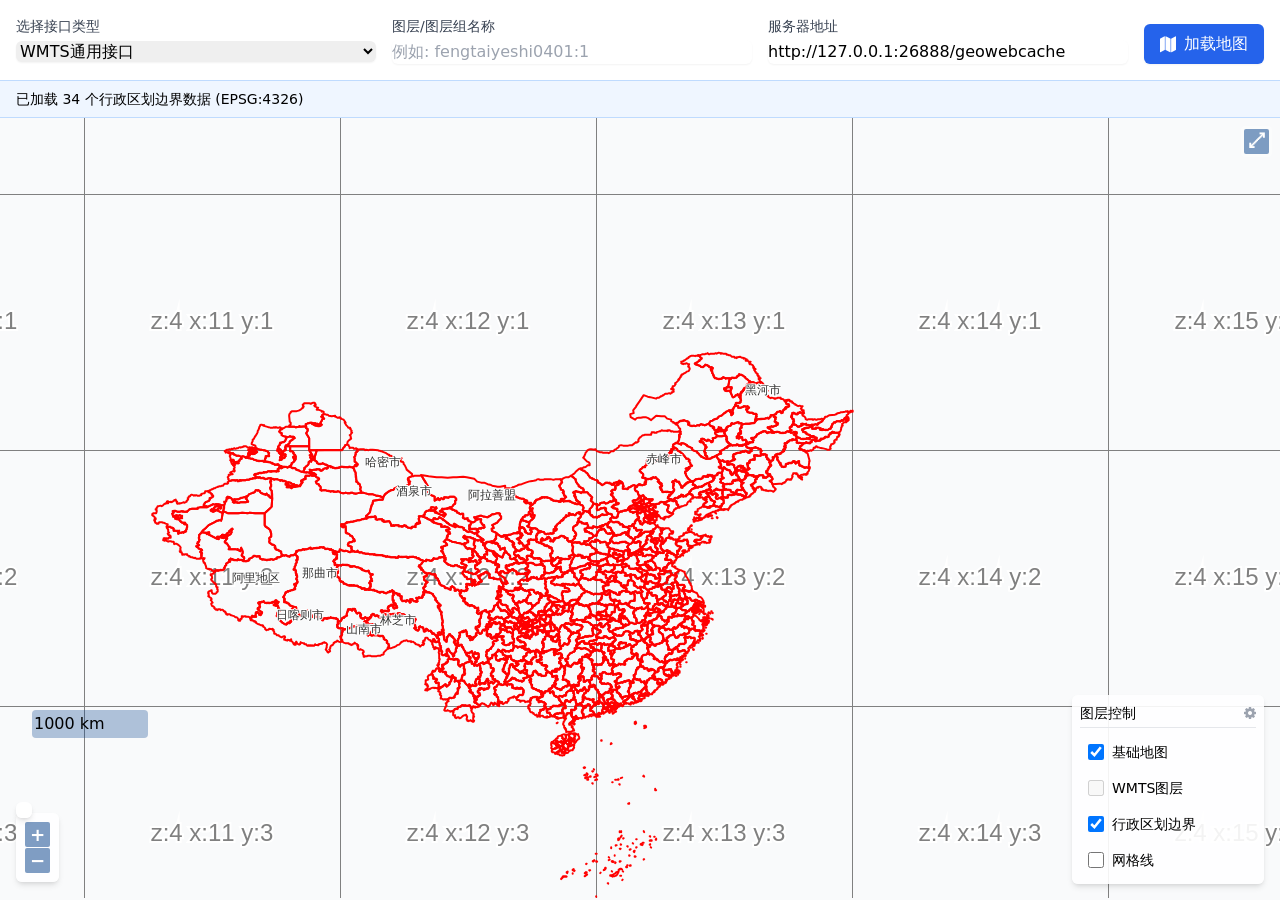
<file: gwc-geowebcache/gtc-tdt-support/src/main/resources/static/doc/index.html>
<!DOCTYPE html>
<html lang="zh-CN">
<head>
    <meta charset="UTF-8">
    <meta name="viewport" content="width=device-width, initial-scale=1.0">
    <title>天地图WMTS测试 (EPSG:4326)</title>
    <!--    <script src="https://cdn.tailwindcss.com/3.4.16"></script>-->
    <!--    <link href="https://cdn.jsdelivr.net/npm/font-awesome@4.7.0/css/font-awesome.min.css" rel="stylesheet">-->
    <!--    <link rel="stylesheet" href="https://cdn.jsdelivr.net/npm/ol@7.3.0/ol.css">-->
    <!--    <script src="https://cdn.jsdelivr.net/npm/ol@7.3.0/dist/ol.js"></script>-->
    <!--    <script src="https://cdnjs.cloudflare.com/ajax/libs/proj4js/2.8.0/proj4.js"></script>-->

    <link href="js/font-awesome.min.css" rel="stylesheet">
    <link rel="stylesheet" href="js/ol.css">
    <script src="js/ol.js"></script>
    <script src="js/proj4.js"></script>
    <script src="js/3.4.16.js"></script>
    <style type="text/tailwindcss">
        @layer utilities {
            .content-auto {
                content-visibility: auto;
            }

            .map-control {
                @apply bg-white/90 rounded-md p-2 shadow-md z-10 transition-all duration-200 hover:shadow-lg;
            }

            .layer-item {
                @apply flex items-center space-x-2 py-1.5 cursor-pointer hover:bg-gray-100 px-2 rounded transition-colors duration-150;
            }

            .control-btn {
                @apply p-2 rounded hover:bg-gray-200 transition-colors duration-150;
            }

            .ol-zoom {
                @apply left-4 bottom-4 top-auto !important;
            }

            .ol-scale-line {
                @apply left-4 bottom-[80px] !important;
            }
        }
    </style>
</head>
<body class="bg-gray-50 font-sans">
<!-- 顶部表单区域 -->
<div class="bg-white shadow-sm p-4">
    <div class="container mx-auto flex flex-wrap gap-4">
        <div class="container mx-auto flex flex-wrap gap-4">
            <div class="flex-1 min-w-[200px]">
                <label class="block text-sm font-medium text-gray-700 mb-1">选择接口类型</label>
                <select id="interfaceType"
                        class="w-full rounded-md border-gray-300 shadow-sm focus:border-indigo-300 focus:ring focus:ring-indigo-200 focus:ring-opacity-50">
                    <option value="mix">WMTS通用接口</option>
                    <option value="xyz">xyz请求方式</option>
                    <option value="tms">tms请求方式</option>
                    <option value="debug">调试网格WMTS</option>
                    <option value="debugXYZ">调试网格XYZ</option>
                    <option value="debugTMS">调试网格TMS</option>
                    <option value="group">组图层请求接口{过时}</option>
                    <option value="layer">单图层请求接口{过时}</option>
                    <option value="layer_group">图层图层组叠加接口{过时}</option>

                </select>
            </div>

            <div class="flex-1 min-w-[200px]">
                <label class="block text-sm font-medium text-gray-700 mb-1">图层/图层组名称</label>
                <input type="text" id="layerName" required placeholder="例如: fengtaiyeshi0401:1"
                       class="w-full rounded-md border-gray-300 shadow-sm focus:border-indigo-300 focus:ring focus:ring-indigo-200 focus:ring-opacity-50">
            </div>

            <div class="flex-1 min-w-[200px]">
                <label class="block text-sm font-medium text-gray-700 mb-1">服务器地址</label>
                <input type="text" id="serverUrl" value="http://127.0.0.1:26888/geowebcache" required
                       class="w-full rounded-md border-gray-300 shadow-sm focus:border-indigo-300 focus:ring focus:ring-indigo-200 focus:ring-opacity-50">
            </div>

            <div class="flex items-end">
                <button type="button" id="loadMapBtn"
                        class="bg-blue-600 hover:bg-blue-700 text-white font-medium py-2 px-4 rounded-md transition duration-200 shadow-sm flex items-center gap-2">
                    <i class="fa fa-map"></i>
                    <span>加载地图</span>
                </button>
            </div>
        </div>
    </div>
</div>

<!-- 状态提示 -->
<div id="response" class="bg-blue-50 border-t border-b border-blue-200 px-4 py-2 text-sm"></div>

<!-- 地图容器 -->
<div id="map" class="w-full h-[calc(100vh-120px)]"></div>

<script>
    // 注册EPSG:4326投影
    proj4.defs("EPSG:4326", "+proj=longlat +ellps=CGCS2000 +no_defs");
    ol.proj.proj4.register(proj4);

    // 全局变量
    let map;


    let customizeLayer;

    let adminLayer;
    let baseLayer;
    let gridLayer;

    // 行政区划代码与名称映射
    const adminMap = {
        "110000": "北京市",
        "120000": "天津市",
        "130000": "河北省",
        "140000": "山西省",
        "150000": "内蒙古自治区",
        "210000": "辽宁省",
        "220000": "吉林省",
        "230000": "黑龙江省",
        "310000": "上海市",
        "320000": "江苏省",
        "330000": "浙江省",
        "340000": "安徽省",
        "350000": "福建省",
        "360000": "江西省",
        "370000": "山东省",
        "410000": "河南省",
        "420000": "湖北省",
        "430000": "湖南省",
        "440000": "广东省",
        "450000": "广西壮族自治区",
        "460000": "海南省",
        "500000": "重庆市",
        "510000": "四川省",
        "520000": "贵州省",
        "530000": "云南省",
        "540000": "西藏自治区",
        "610000": "陕西省",
        "620000": "甘肃省",
        "630000": "青海省",
        "640000": "宁夏回族自治区",
        "650000": "新疆维吾尔自治区",
        "710000": "台湾省",
        "810000": "香港特别行政区",
        "820000": "澳门特别行政区"
    };
    var resolutions = [1.4062500000059488, 0.7031250000029744, 0.3515625000014872, 0.1757812500007436, 0.0878906250003718, 0.0439453125001859, 0.02197265625009295, 0.010986328125046475, 0.0054931640625232375, 0.0027465820312616187, 0.0013732910156308094, 6.866455078154049E-4, 3.433227539077023E-4, 1.7166137695385117E-4, 8.583068847692559E-5, 4.2915344238462806E-5, 2.1457672119231403E-5, 1.0728836059615698E-5, 5.364418029807849E-6, 2.6822090149039246E-6, 1.3411045074519623E-6];

    // 根据天地图WMTS元数据创建瓦片矩阵集
    function createWMTSMatrixSet() {
        const matrixIds = [];
        for (let i = 0; i < 18; i++) {
            matrixIds[i] = String(i); // 矩阵ID为 '1' 到 '18'

        }

        return new ol.tilegrid.WMTS({
            tileSize: [256, 256],
            extent: [-180.0, -270.0000000015229, 180.0000000015229, 90.0],
            origin: [-180.0, 90.0],
            resolutions: resolutions,
            matrixIds: matrixIds
        })
    }

    // 初始化地图
    function initMap() {
        // 创建EPSG:4326底图（使用OpenStreetMap作为示例）
        createBaseLayer();

        // 创建网格图层
        createGridLayer();

        // 初始化地图，使用EPSG:4326投影，中心点设为北京
        map = new ol.Map({
            target: 'map',
            layers: [gridLayer], // 确保网格图层被添加到地图中
            view: new ol.View({
                projection: 'EPSG:4326',
                center: [116.3956, 39.9152], // 北京坐标 (EPSG:4326)
                zoom: 4
            }),
            controls: [] // 自定义控件
        });

        // 添加自定义图层控制（右下角）
        addLayerControl();

        // 添加缩放控件（左下角）
        map.addControl(new ol.control.Zoom({
            className: 'ol-zoom map-control'
        }));

        // 添加比例尺（左下角，缩放控件上方）
        map.addControl(new ol.control.ScaleLine({
            projection: 'EPSG:4326',
            className: 'ol-scale-line map-control'
        }));

        // 添加全屏控制
        map.addControl(new ol.control.FullScreen());

        // 添加鼠标位置显示，使用EPSG:4326
        map.addControl(new ol.control.MousePosition({
            coordinateFormat: ol.coordinate.createStringXY(6),
            projection: 'EPSG:4326',
            className: 'custom-mouse-position',
            undefinedHTML: '&nbsp;'
        }));

        // 添加点击事件显示坐标
        map.on('click', function (e) {
            const coordinate = e.coordinate;
            showPopup(coordinate, `点击坐标: ${coordinate[1].toFixed(6)}, ${coordinate[0].toFixed(6)} (EPSG:4326)`);
        });

        // 显示初始化状态
        document.getElementById('response').innerHTML = '地图已初始化，点击"加载天地图"按钮开始';

        // 加载所有行政区划边界
        loadAllAdminBoundaries();
    }

    // 创建EPSG:4326底图
    function createBaseLayer() {
        // 使用天地图的WMTS服务作为底图
        baseLayer = new ol.layer.Tile({
            source: new ol.source.WMTS({
                url: 'http://t0.tianditu.gov.cn/vec_c/wmts?tk=8f371085dc57b532219960dc4fb0d5c0',
                layer: 'vec_c',
                matrixSet: 'c',
                format: 'image/png',
                projection: 'EPSG:4326',
                tileGrid: createWMTSMatrixSet(),
                style: '',
                crossOrigin: 'anonymous',
                attributions: '© 天地图'
            })

        })
    }

    // 创建网格图层
    function createGridLayer() {
        // 创建网格图层，使用EPSG:4326投影
        gridLayer = new ol.layer.Tile({
            source: new ol.source.TileDebug({
                tileGrid: new ol.tilegrid.TileGrid({
                    extent: [-180, -90, 180, 90],
                    resolutions: createWMTSMatrixSet().getResolutions(),
                    tileSize: 256
                }),
                projection: 'EPSG:4326'
            }),
            visible: true, // 默认可见
            title: '网格线',
            style: function (feature, resolution) {
                // 获取瓦片的 z, x, y 坐标
                const tileCoord = feature.get('tileCoord');
                if (tileCoord) {
                    const z = tileCoord[0];
                    const x = tileCoord[1];
                    const y = -tileCoord[2] - 1; // 调整 y 坐标以匹配 OpenLayers 的坐标系

                    // 返回自定义样式，显示 zxy 坐标
                    return new ol.style.Style({
                        text: new ol.style.Text({
                            text: `z:${z}, x:${x}, y:${y}`,
                            font: '8px sans-serif',
                            fill: new ol.style.Fill({color: '#ffffff'}),
                            stroke: new ol.style.Stroke({color: '#978484', width: 1}),
                            offsetX: 0,
                            offsetY: 0,
                            textAlign: 'start',
                            textBaseline: 'top'
                        })
                    });
                }
            }
        });
    }

    // function createGridLayer() {
    //     gridLayer = new ol.layer.Tile({
    //         source: new ol.source.WMTS({
    //             url: 'grid/wmts',
    //             layer: 'grid',
    //             matrixSet: 'c',
    //             format: 'image/png',
    //             projection: 'EPSG:4326',
    //             tileGrid: createWMTSMatrixSet(),
    //             style: '',
    //             crossOrigin: 'anonymous'
    //         })
    //
    //     })
    // }

    // 添加自定义图层控制（右下角）
    function addLayerControl() {
        const layerControl = document.createElement('div');
        layerControl.className = 'map-control absolute bottom-4 right-4 w-48';
        layerControl.innerHTML = `
            <div class="font-medium text-sm mb-2 border-b border-gray-200 pb-1 flex justify-between items-center">
                <span>图层控制</span>
                <i class="fa fa-cog text-gray-400 hover:text-gray-600 cursor-pointer transition-colors duration-150" id="layer-settings"></i>
            </div>
            <div class="space-y-1" id="layer-list">
                <div class="layer-item" data-layer="baseLayer">
                    <input type="checkbox" id="baseCheckbox" checked class="form-checkbox h-4 w-4 text-indigo-600 rounded border-gray-300 focus:ring-indigo-500">
                    <label for="baseCheckbox" class="text-sm">基础地图</label>
                </div>
                <div class="layer-item" data-layer="customizeLayer">
                    <input type="checkbox" id="wmtsCheckbox" class="form-checkbox h-4 w-4 text-indigo-600 rounded border-gray-300 focus:ring-indigo-500" disabled>
                    <label for="wmtsCheckbox" class="text-sm">WMTS图层</label>
                </div>
                <div class="layer-item" data-layer="adminLayer">
                    <input type="checkbox" id="adminCheckbox" checked class="form-checkbox h-4 w-4 text-indigo-600 rounded border-gray-300 focus:ring-indigo-500">
                    <label for="adminCheckbox" class="text-sm">行政区划边界</label>
                </div>
                <div class="layer-item" data-layer="gridLayer">
                    <input type="checkbox" id="gridCheckbox" class="form-checkbox h-4 w-4 text-indigo-600 rounded border-gray-300 focus:ring-indigo-500">
                    <label for="gridCheckbox" class="text-sm">网格线</label>
                </div>
            </div>
        `;

        // 添加到地图
        map.getTargetElement().appendChild(layerControl);

        // 添加事件监听
        document.querySelectorAll('.layer-item').forEach(item => {
            const checkbox = item.querySelector('input[type="checkbox"]');
            const layerName = item.dataset.layer;

            checkbox.addEventListener('change', function () {
                if (window[layerName]) {
                    window[layerName].setVisible(this.checked);

                    // 确保图层顺序正确
                    if (layerName === 'gridLayer' && this.checked) {
                        map.getLayers().remove(gridLayer);
                        map.getLayers().push(gridLayer);
                    } else if (layerName === 'adminLayer' && this.checked) {
                        map.getLayers().remove(adminLayer);
                        map.getLayers().insertAt(1, adminLayer); // 行政区划边界在网格层之下
                    } else if (layerName === 'customizeLayer' && this.checked) {
                        map.getLayers().remove(customizeLayer);
                        map.getLayers().insertAt(2, customizeLayer); // WMTS图层在行政区划边界之下
                    } else if (layerName === 'baseLayer' && this.checked) {
                        map.getLayers().remove(baseLayer);
                        map.getLayers().insertAt(3, baseLayer); // 基础图层在最下层
                    }
                }
            });
        });

        // 图层设置按钮事件
        document.getElementById('layer-settings').addEventListener('click', function () {
            alert('图层设置功能将在未来版本中添加');
        });
    }

    // 显示弹出窗口
    function showPopup(coordinate, content) {
        // 移除现有弹出窗口
        const existingPopup = document.getElementById('map-popup');
        if (existingPopup) {
            existingPopup.remove();
        }

        // 创建新的弹出窗口
        const popup = document.createElement('div');
        popup.id = 'map-popup';
        popup.className = 'absolute bg-white p-2 rounded shadow-md z-20 max-w-xs transform transition-all duration-200 opacity-0';
        popup.style.left = '50%';
        popup.style.top = '50%';
        popup.style.transform = 'translate(-50%, -100%)';
        popup.innerHTML = `
                <div class="text-sm">${content}</div>
                <div class="absolute bottom-0 left-1/2 transform -translate-x-1/2 translate-y-1/2 w-3 h-3 rotate-45 bg-white"></div>
            `;

        // 添加到地图
        map.getTargetElement().appendChild(popup);

        // 淡入效果
        setTimeout(() => {
            popup.style.opacity = '1';
        }, 10);

        // 点击其他地方关闭弹出窗口
        setTimeout(() => {
            const mapElement = map.getTargetElement();
            const clickHandler = function (e) {
                if (!popup.contains(e.target)) {
                    popup.style.opacity = '0';
                    setTimeout(() => {
                        popup.remove();
                        mapElement.removeEventListener('click', clickHandler);
                    }, 200);
                }
            };
            mapElement.addEventListener('click', clickHandler);
        }, 0);
    }

    // 加载天地图WMTS图层
    function loadMap() {
        try {
            document.getElementById('response').innerHTML = '正在加载天地图WMTS图层...';

            const interfaceType = document.getElementById('interfaceType').value;
            let layerName = document.getElementById('layerName').value;
            const serverUrl = document.getElementById('serverUrl').value;
            const matrixSet = createWMTSMatrixSet();
            var projection = ol.proj.get("EPSG:4326");
            var projectionExtent = projection.getExtent();
            let tileUrl = `${serverUrl}/geoair/xyz/${layerName}/4490/`;
            if (interfaceType === 'xyz' || interfaceType === 'tms') {
                if (customizeLayer) {
                    map.removeLayer(customizeLayer);
                }
                if (interfaceType === 'xyz') {
                    customizeLayer = new ol.layer.Tile({
                        source: new ol.source.XYZ({
                            projection: projection,
                            tileGrid: new ol.tilegrid.TileGrid({
                                origin: [-180, 90],
                                resolutions: resolutions,
                                extent: projectionExtent,
                                tileSize: [256, 256],
                            }),
                            url: tileUrl + "{z}/{x}/{y}?zxyType=zxy&orginType=wmts"
                        })
                    })
                } else {
                    customizeLayer = new ol.layer.Tile({
                        source: new ol.source.XYZ({
                            projection: projection,
                            tileGrid: new ol.tilegrid.TileGrid({
                                origin: [-180, 90],
                                resolutions: resolutions,
                                extent: projectionExtent,
                                tileSize: [256, 256],
                            }),
                            url: tileUrl + "{z}/{x}/{-y}?zxyType=zxy&orginType=tms"
                        })
                    })
                }

                map.addLayer(customizeLayer);
            } else if (interfaceType === 'debugXYZ') {
                let tileUrl = `${serverUrl}/geoair/debug/grid/xyz/${layerName}/4490/`;
                if (customizeLayer) {
                    map.removeLayer(customizeLayer);
                }
                customizeLayer = new ol.layer.Tile({
                    source: new ol.source.XYZ({
                        projection: projection,
                        tileGrid: new ol.tilegrid.TileGrid({
                            origin: [-180, 90],
                            resolutions: resolutions,
                            extent: projectionExtent,
                            tileSize: [256, 256],
                        }),
                        url: tileUrl + "{z}/{x}/{y}?zxyType=zxy&orginType=xyz"
                    })
                })
                map.addLayer(customizeLayer);
            } else if (interfaceType === 'debugTMS') {
                let tileUrl = `${serverUrl}/geoair/debug/grid/xyz/${layerName}/4490/`;
                if (customizeLayer) {
                    map.removeLayer(customizeLayer);
                }
                customizeLayer = new ol.layer.Tile({
                    source: new ol.source.XYZ({
                        projection: projection,
                        tileGrid: new ol.tilegrid.TileGrid({
                            origin: [-180, 90],
                            resolutions: resolutions,
                            extent: projectionExtent,
                            tileSize: [256, 256],
                        }),
                        url: tileUrl + "{z}/{x}/{-y}?zxyType=zxy&orginType=tms"
                    })
                })
                map.addLayer(customizeLayer);
            } else {
                // 天地图服务器子域名列表，用于负载均衡
                if (interfaceType === 'debug') {
                    layerName = 'grid';
                }

                // 构建WMTS瓦片请求URL (使用EPSG:4326)
                let tileUrl = `${serverUrl}/geoair/${interfaceType}/${layerName}/wmts`;

                console.log("WMTS请求URL:", tileUrl);

                // 创建WMTS图层，使用EPSG:4326投影
                if (customizeLayer) {
                    map.removeLayer(customizeLayer);
                }


                customizeLayer = new ol.layer.Tile({
                    source: new ol.source.WMTS({
                        url: tileUrl,
                        layer: layerName,
                        matrixSet: 'c',
                        format: 'image/png',
                        projection: 'EPSG:4326',
                        tileGrid: matrixSet,
                        style: 'c',
                        crossOrigin: 'anonymous',
                    }),
                    visible: true,
                    title: '天地图图层'
                });
                map.addLayer(customizeLayer);
            }


            // 添加到地图
            map.removeLayer(gridLayer);
            map.removeLayer(adminLayer);

            map.addLayer(gridLayer);
            map.addLayer(adminLayer);
            // 启用WMTS图层复选框
            document.getElementById('wmtsCheckbox').disabled = false;
            document.getElementById('wmtsCheckbox').checked = true;

            // 设置视图中心为中国
            map.getView().setCenter([105, 35]); // 中国中心坐标
            map.getView().setZoom(4);

            document.getElementById('response').innerHTML = `天地图WMTS图层 (${layerName}) 已加载 (EPSG:4326)`;

            // 强制地图重新渲染
            setTimeout(() => {
                map.updateSize();
                map.render();
            }, 500);

        } catch (error) {
            document.getElementById('response').innerHTML = `错误: ${error.message}`;
            console.error(error);
        }
    }

    // 加载所有行政区划边界
    async function loadAllAdminBoundaries() {
        try {
            document.getElementById('response').innerHTML = '正在加载行政区划边界数据...';

            // 创建矢量数据源
            const source = new ol.source.Vector({});

            // 并行加载所有省级行政区划
            const loadPromises = Object.keys(adminMap).map(code => {
                return fetch(`./geojson/${code}.geoJson`)
                    .then(response => {
                        if (!response.ok) {
                            throw new Error(`加载失败: ${response.status} - ${response.statusText}`);
                        }
                        return response.json();
                    })
                    .then(geojson => {
                        // 将GeoJSON特性添加到数据源，指定EPSG:4326投影
                        const features = new ol.format.GeoJSON().readFeatures(geojson, {
                            dataProjection: 'EPSG:4326', // 假设GeoJSON是EPSG:4326格式
                            featureProjection: 'EPSG:4326'
                        });

                        // 为每个特性添加行政区划代码和名称属性
                        features.forEach(feature => {
                            // 确保名称属性存在且为字符串类型
                            const name = String(feature.get('name') || adminMap[code] || '');
                            feature.set('code', code);
                            feature.set('name', name);
                        });

                        source.addFeatures(features);
                    })
                    .catch(error => {
                        console.warn(`加载 ${adminMap[code]} (${code}) 失败: ${error.message}`);
                        return null;
                    });
            });

            // 等待所有加载完成
            const results = await Promise.allSettled(loadPromises);

            // 检查是否有成功加载的图层
            const successfulLoads = results.filter(r => r.status === 'fulfilled' && r.value !== null).length;

            if (successfulLoads === 0) {
                throw new Error('未能加载任何行政区划数据');
            }

            // 创建行政区划图层
            adminLayer = new ol.layer.Vector({
                source: source,
                style: function (feature) {
                    // 获取名称属性并确保它是字符串类型
                    const name = String(feature.get('name') || '');

                    // 如果名称为空或无效，不显示标签
                    if (!name.trim()) {
                        return new ol.style.Style({
                            stroke: new ol.style.Stroke({
                                color: '#ff0000', // 边界线为红色
                                width: 2
                            }),
                            fill: new ol.style.Fill({
                                color: 'rgb(227,227,223)' // 中间半透明
                            })
                        });
                    }

                    // 否则返回完整样式，包括标签
                    return new ol.style.Style({
                        stroke: new ol.style.Stroke({
                            color: '#ff0000', // 边界线为红色
                            width: 2
                        }),
                        fill: new ol.style.Fill({
                            color: 'rgba(236,232,228,0)' // 中间半透明
                        }),
                        text: new ol.style.Text({
                            font: '12px sans-serif',
                            fill: new ol.style.Fill({color: '#333'}),
                            stroke: new ol.style.Stroke({color: '#fff', width: 2}),
                            offsetY: -10,
                            text: name,
                            placement: 'point',
                            maxVisibleZoom: 6
                        })
                    });
                },
                visible: true,
                title: '行政区划边界'
            });

            // 添加到地图
            map.addLayer(adminLayer);

            document.getElementById('response').innerHTML = `已加载 ${successfulLoads} 个行政区划边界数据 (EPSG:4326)`;

            // 添加行政区划点击事件
            map.on('click', function (e) {
                map.forEachFeatureAtPixel(e.pixel, function (feature) {
                    const code = feature.get('code');
                    const name = feature.get('name');
                    if (code && name) {
                        showPopup(e.coordinate, `行政区划: ${name} (${code})`);
                    }
                });
            });

            // 添加悬停高亮效果
            map.on('pointermove', function (e) {
                if (e.dragging) return;

                const pixel = map.getEventPixel(e.originalEvent);
                const hit = map.hasFeatureAtPixel(pixel);

                map.getTargetElement().style.cursor = hit ? 'pointer' : '';
            });

        } catch (error) {
            document.getElementById('response').innerHTML = `加载行政区划边界失败: ${error.message}`;
            console.error(error);
        }
    }

    // 初始化
    document.addEventListener('DOMContentLoaded', function () {
        initMap();

        // 绑定加载地图按钮事件
        document.getElementById('loadMapBtn').addEventListener('click', loadMap);
    });
</script>
</body>
</html>
</file>
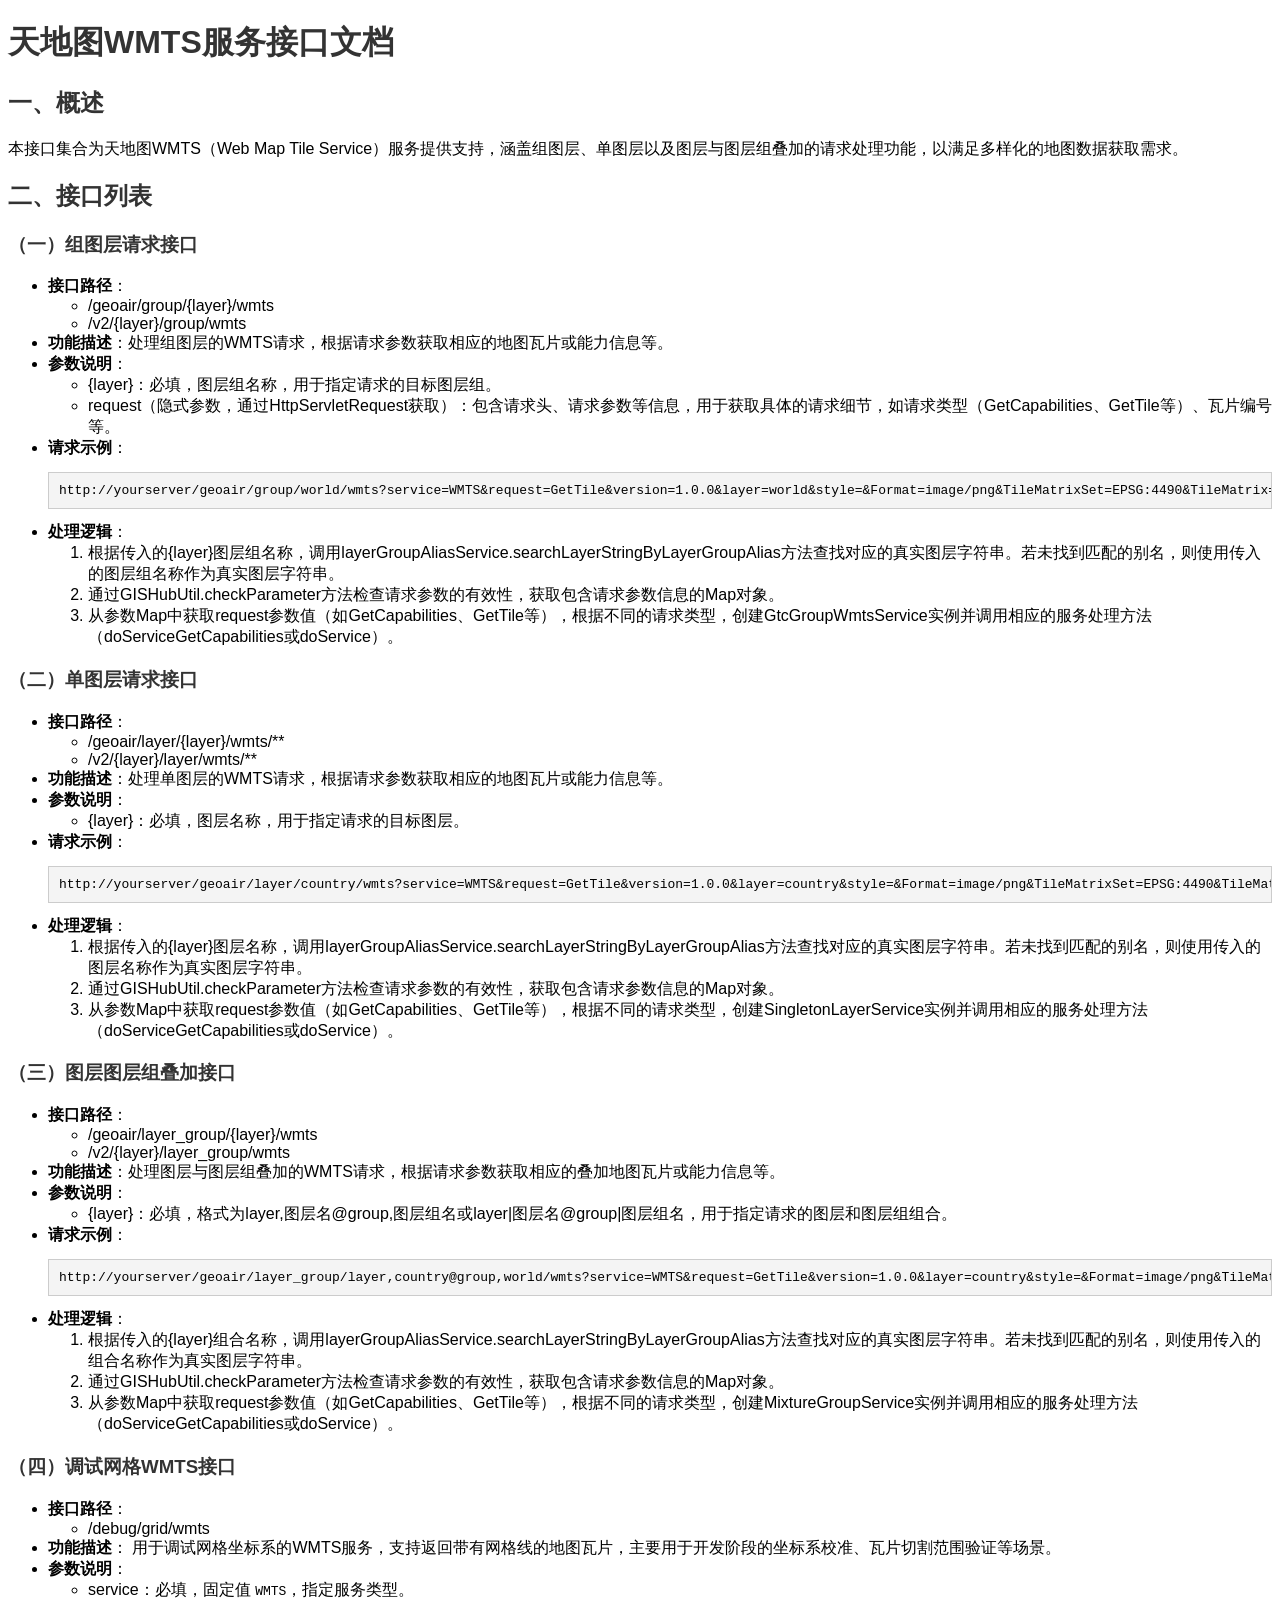
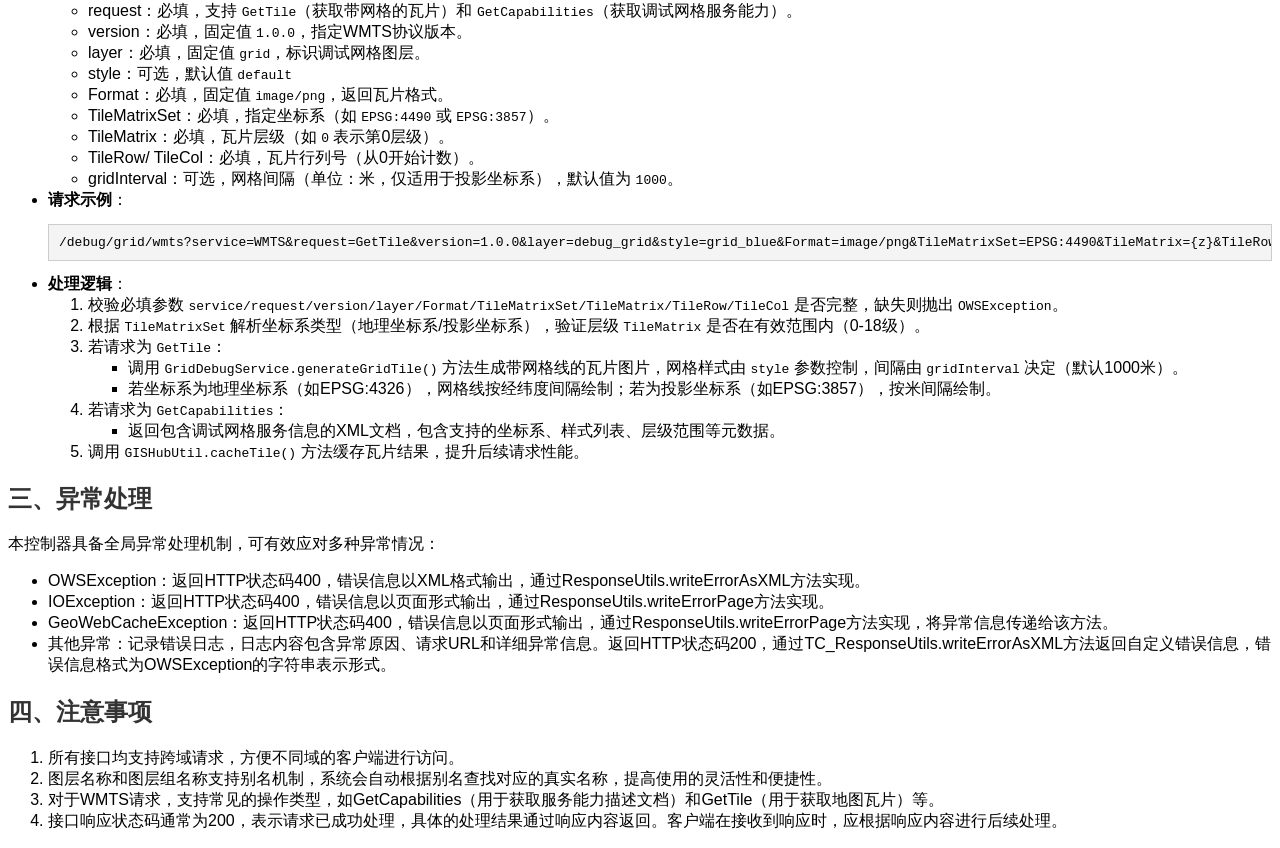
<file: gwc-geowebcache/web/src/main/webapp/docback/doc.html>
<!DOCTYPE html>
<html lang="zh-CN">

<head>
    <meta charset="UTF-8">
    <meta name="viewport" content="width=device-width, initial-scale=1.0">
    <title>天地图WMTS服务接口文档</title>
    <style>
        body {
            font-family: Arial, sans-serif;
        }

        h1,
        h2,
        h3 {
            color: #333;
        }

        pre {
            background-color: #f4f4f4;
            padding: 10px;
            border: 1px solid #ccc;
            overflow-x: auto;
        }
    </style>
</head>

<body>
<h1>天地图WMTS服务接口文档</h1>
<h2>一、概述</h2>
<p>本接口集合为天地图WMTS（Web Map Tile Service）服务提供支持，涵盖组图层、单图层以及图层与图层组叠加的请求处理功能，以满足多样化的地图数据获取需求。</p>

<h2>二、接口列表</h2>
<h3>（一）组图层请求接口</h3>
<ul>
    <li><strong>接口路径</strong>：
        <ul>
            <li>/geoair/group/{layer}/wmts</li>
            <li>/v2/{layer}/group/wmts</li>
        </ul>
    </li>
    <li><strong>功能描述</strong>：处理组图层的WMTS请求，根据请求参数获取相应的地图瓦片或能力信息等。</li>
    <li><strong>参数说明</strong>：
        <ul>
            <li>{layer}：必填，图层组名称，用于指定请求的目标图层组。</li>
            <li>request（隐式参数，通过HttpServletRequest获取）：包含请求头、请求参数等信息，用于获取具体的请求细节，如请求类型（GetCapabilities、GetTile等）、瓦片编号等。</li>
        </ul>
    </li>
    <li><strong>请求示例</strong>：
        <pre>http://yourserver/geoair/group/world/wmts?service=WMTS&request=GetTile&version=1.0.0&layer=world&style=&Format=image/png&TileMatrixSet=EPSG:4490&TileMatrix={z}&TileRow={y}&TileCol={x}</pre>
    </li>
    <li><strong>处理逻辑</strong>：
        <ol>
            <li>根据传入的{layer}图层组名称，调用layerGroupAliasService.searchLayerStringByLayerGroupAlias方法查找对应的真实图层字符串。若未找到匹配的别名，则使用传入的图层组名称作为真实图层字符串。</li>
            <li>通过GISHubUtil.checkParameter方法检查请求参数的有效性，获取包含请求参数信息的Map对象。</li>
            <li>从参数Map中获取request参数值（如GetCapabilities、GetTile等），根据不同的请求类型，创建GtcGroupWmtsService实例并调用相应的服务处理方法（doServiceGetCapabilities或doService）。</li>
        </ol>
    </li>
</ul>

<h3>（二）单图层请求接口</h3>
<ul>
    <li><strong>接口路径</strong>：
        <ul>
            <li>/geoair/layer/{layer}/wmts/**</li>
            <li>/v2/{layer}/layer/wmts/**</li>
        </ul>
    </li>
    <li><strong>功能描述</strong>：处理单图层的WMTS请求，根据请求参数获取相应的地图瓦片或能力信息等。</li>
    <li><strong>参数说明</strong>：
        <ul>
            <li>{layer}：必填，图层名称，用于指定请求的目标图层。</li>
        </ul>
    </li>
    <li><strong>请求示例</strong>：
        <pre>http://yourserver/geoair/layer/country/wmts?service=WMTS&request=GetTile&version=1.0.0&layer=country&style=&Format=image/png&TileMatrixSet=EPSG:4490&TileMatrix={z}&TileRow={y}&TileCol={x}</pre>
    </li>
    <li><strong>处理逻辑</strong>：
        <ol>
            <li>根据传入的{layer}图层名称，调用layerGroupAliasService.searchLayerStringByLayerGroupAlias方法查找对应的真实图层字符串。若未找到匹配的别名，则使用传入的图层名称作为真实图层字符串。</li>
            <li>通过GISHubUtil.checkParameter方法检查请求参数的有效性，获取包含请求参数信息的Map对象。</li>
            <li>从参数Map中获取request参数值（如GetCapabilities、GetTile等），根据不同的请求类型，创建SingletonLayerService实例并调用相应的服务处理方法（doServiceGetCapabilities或doService）。</li>
        </ol>
    </li>
</ul>

<h3>（三）图层图层组叠加接口</h3>
<ul>
    <li><strong>接口路径</strong>：
        <ul>
            <li>/geoair/layer_group/{layer}/wmts</li>
            <li>/v2/{layer}/layer_group/wmts</li>
        </ul>
    </li>
    <li><strong>功能描述</strong>：处理图层与图层组叠加的WMTS请求，根据请求参数获取相应的叠加地图瓦片或能力信息等。</li>
    <li><strong>参数说明</strong>：
        <ul>
            <li>{layer}：必填，格式为layer,图层名@group,图层组名或layer|图层名@group|图层组名，用于指定请求的图层和图层组组合。</li>
        </ul>
    </li>
    <li><strong>请求示例</strong>：
        <pre>http://yourserver/geoair/layer_group/layer,country@group,world/wmts?service=WMTS&request=GetTile&version=1.0.0&layer=country&style=&Format=image/png&TileMatrixSet=EPSG:4326&TileMatrix=EPSG:4326:0&TileRow=0&TileCol=0</pre>
    </li>
    <li><strong>处理逻辑</strong>：
        <ol>
            <li>根据传入的{layer}组合名称，调用layerGroupAliasService.searchLayerStringByLayerGroupAlias方法查找对应的真实图层字符串。若未找到匹配的别名，则使用传入的组合名称作为真实图层字符串。</li>
            <li>通过GISHubUtil.checkParameter方法检查请求参数的有效性，获取包含请求参数信息的Map对象。</li>
            <li>从参数Map中获取request参数值（如GetCapabilities、GetTile等），根据不同的请求类型，创建MixtureGroupService实例并调用相应的服务处理方法（doServiceGetCapabilities或doService）。</li>
        </ol>
    </li>
</ul>
<h3>（四）调试网格WMTS接口</h3>
<ul>
    <li><strong>接口路径</strong>：
        <ul>
            <li>/debug/grid/wmts</li>
        </ul>
    </li>
    <li><strong>功能描述</strong>：
        用于调试网格坐标系的WMTS服务，支持返回带有网格线的地图瓦片，主要用于开发阶段的坐标系校准、瓦片切割范围验证等场景。
    </li>
    <li><strong>参数说明</strong>：
        <ul>
            <li>service：必填，固定值 <code>WMTS</code>，指定服务类型。</li>
            <li>request：必填，支持 <code>GetTile</code>（获取带网格的瓦片）和 <code>GetCapabilities</code>（获取调试网格服务能力）。</li>
            <li>version：必填，固定值 <code>1.0.0</code>，指定WMTS协议版本。</li>
            <li>layer：必填，固定值 <code>grid</code>，标识调试网格图层。</li>
            <li>style：可选，默认值 <code>default</code>  </li>
            <li>Format：必填，固定值 <code>image/png</code>，返回瓦片格式。</li>
            <li>TileMatrixSet：必填，指定坐标系（如 <code>EPSG:4490</code> 或 <code>EPSG:3857</code>）。</li>
            <li>TileMatrix：必填，瓦片层级（如 <code>0</code> 表示第0层级）。</li>
            <li>TileRow/ TileCol：必填，瓦片行列号（从0开始计数）。</li>
            <li>gridInterval：可选，网格间隔（单位：米，仅适用于投影坐标系），默认值为 <code>1000</code>。</li>
        </ul>
    </li>
    <li><strong>请求示例</strong>：
        <pre>/debug/grid/wmts?service=WMTS&request=GetTile&version=1.0.0&layer=debug_grid&style=grid_blue&Format=image/png&TileMatrixSet=EPSG:4490&TileMatrix={z}&TileRow={y}&TileCol={x}</pre>
    </li>
    <li><strong>处理逻辑</strong>：
        <ol>
            <li>校验必填参数 <code>service/request/version/layer/Format/TileMatrixSet/TileMatrix/TileRow/TileCol</code> 是否完整，缺失则抛出 <code>OWSException</code>。</li>
            <li>根据 <code>TileMatrixSet</code> 解析坐标系类型（地理坐标系/投影坐标系），验证层级 <code>TileMatrix</code> 是否在有效范围内（0-18级）。</li>
            <li>若请求为 <code>GetTile</code>：
                <ul>
                    <li>调用 <code>GridDebugService.generateGridTile()</code> 方法生成带网格线的瓦片图片，网格样式由 <code>style</code> 参数控制，间隔由 <code>gridInterval</code> 决定（默认1000米）。</li>
                    <li>若坐标系为地理坐标系（如EPSG:4326），网格线按经纬度间隔绘制；若为投影坐标系（如EPSG:3857），按米间隔绘制。</li>
                </ul>
            </li>
            <li>若请求为 <code>GetCapabilities</code>：
                <ul>
                    <li>返回包含调试网格服务信息的XML文档，包含支持的坐标系、样式列表、层级范围等元数据。</li>
                </ul>
            </li>
            <li>调用 <code>GISHubUtil.cacheTile()</code> 方法缓存瓦片结果，提升后续请求性能。</li>
        </ol>
    </li>
</ul>
<h2>三、异常处理</h2>
<p>本控制器具备全局异常处理机制，可有效应对多种异常情况：</p>
<ul>
    <li>OWSException：返回HTTP状态码400，错误信息以XML格式输出，通过ResponseUtils.writeErrorAsXML方法实现。</li>
    <li>IOException：返回HTTP状态码400，错误信息以页面形式输出，通过ResponseUtils.writeErrorPage方法实现。</li>
    <li>GeoWebCacheException：返回HTTP状态码400，错误信息以页面形式输出，通过ResponseUtils.writeErrorPage方法实现，将异常信息传递给该方法。</li>
    <li>其他异常：记录错误日志，日志内容包含异常原因、请求URL和详细异常信息。返回HTTP状态码200，通过TC_ResponseUtils.writeErrorAsXML方法返回自定义错误信息，错误信息格式为OWSException的字符串表示形式。</li>
</ul>

<h2>四、注意事项</h2>
<ol>
    <li>所有接口均支持跨域请求，方便不同域的客户端进行访问。</li>
    <li>图层名称和图层组名称支持别名机制，系统会自动根据别名查找对应的真实名称，提高使用的灵活性和便捷性。</li>
    <li>对于WMTS请求，支持常见的操作类型，如GetCapabilities（用于获取服务能力描述文档）和GetTile（用于获取地图瓦片）等。</li>
    <li>接口响应状态码通常为200，表示请求已成功处理，具体的处理结果通过响应内容返回。客户端在接收到响应时，应根据响应内容进行后续处理。</li>
</ol>
</body>

</html>
</file>
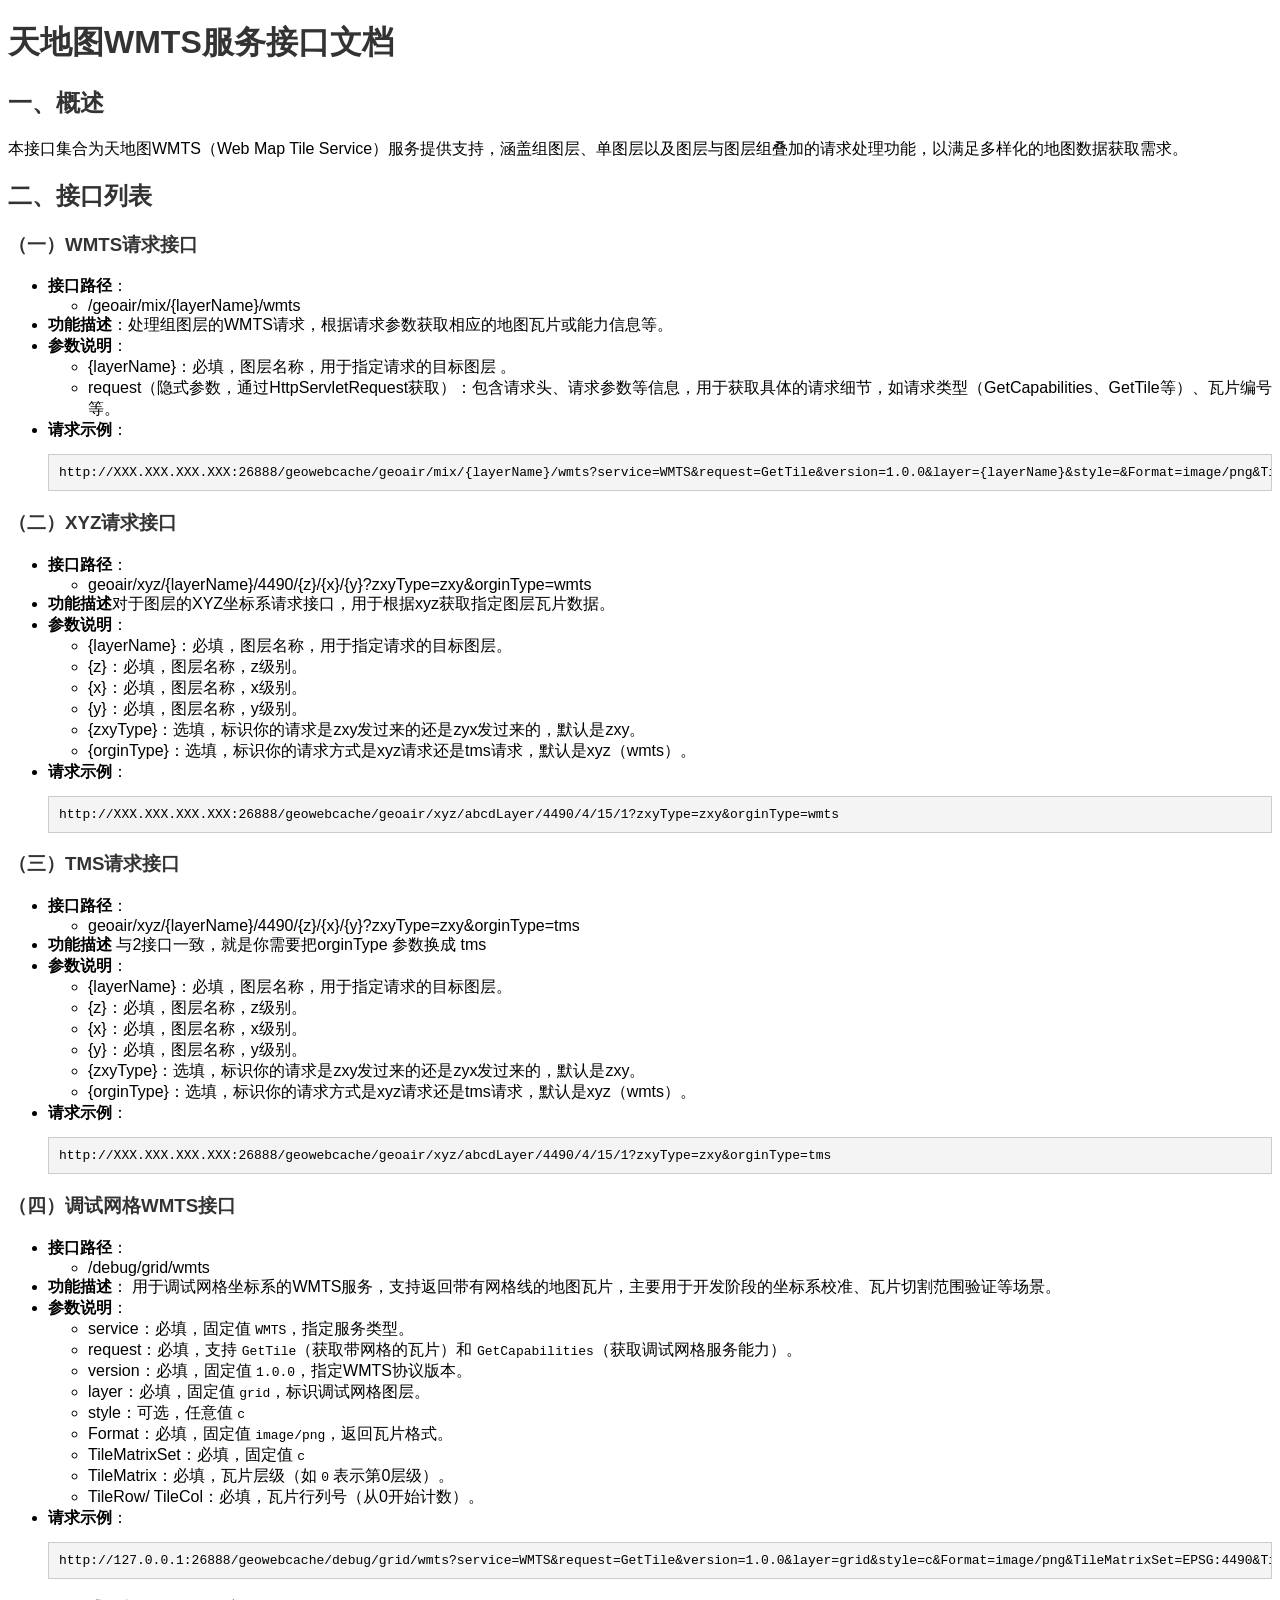
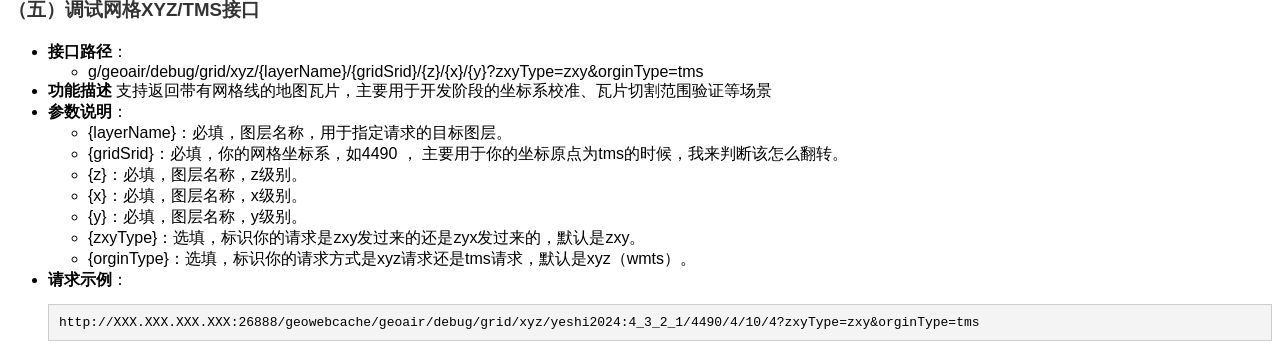
<file: gwc-geowebcache/gtc-tdt-support/src/main/resources/static/doc/doc.html>
<!DOCTYPE html>
<html lang="zh-CN">

<head>
    <meta charset="UTF-8">
    <meta name="viewport" content="width=device-width, initial-scale=1.0">
    <title>天地图WMTS服务接口文档</title>
    <style>
        body {
            font-family: Arial, sans-serif;
        }

        h1,
        h2,
        h3 {
            color: #333;
        }

        pre {
            background-color: #f4f4f4;
            padding: 10px;
            border: 1px solid #ccc;
            overflow-x: auto;
        }
    </style>
</head>

<body>
<h1>天地图WMTS服务接口文档</h1>
<h2>一、概述</h2>
<p>本接口集合为天地图WMTS（Web Map Tile Service）服务提供支持，涵盖组图层、单图层以及图层与图层组叠加的请求处理功能，以满足多样化的地图数据获取需求。</p>

<h2>二、接口列表</h2>
<h3>（一）WMTS请求接口</h3>
<ul>
    <li><strong>接口路径</strong>：
        <ul>
            <li>/geoair/mix/{layerName}/wmts</li>
        </ul>
    </li>
    <li><strong>功能描述</strong>：处理组图层的WMTS请求，根据请求参数获取相应的地图瓦片或能力信息等。</li>
    <li><strong>参数说明</strong>：
        <ul>
            <li>{layerName}：必填，图层名称，用于指定请求的目标图层 。</li>
            <li>request（隐式参数，通过HttpServletRequest获取）：包含请求头、请求参数等信息，用于获取具体的请求细节，如请求类型（GetCapabilities、GetTile等）、瓦片编号等。</li>
        </ul>
    </li>
    <li><strong>请求示例</strong>：
        <pre>http://XXX.XXX.XXX.XXX:26888/geowebcache/geoair/mix/{layerName}/wmts?service=WMTS&request=GetTile&version=1.0.0&layer={layerName}&style=&Format=image/png&TileMatrixSet=EPSG:4490&TileMatrix={z}&TileRow={y}&TileCol={x}</pre>
    </li>

</ul>
<h3>（二）XYZ请求接口</h3>
<ul>
    <li><strong>接口路径</strong>：
        <ul>
            <li>geoair/xyz/{layerName}/4490/{z}/{x}/{y}?zxyType=zxy&orginType=wmts</li>
        </ul>
    </li>
    <li><strong>功能描述</strong>对于图层的XYZ坐标系请求接口，用于根据xyz获取指定图层瓦片数据。</li>
    <li><strong>参数说明</strong>：
        <ul>
            <li>{layerName}：必填，图层名称，用于指定请求的目标图层。</li>
            <li>{z}：必填，图层名称，z级别。</li>
            <li>{x}：必填，图层名称，x级别。</li>
            <li>{y}：必填，图层名称，y级别。</li>
            <li>{zxyType}：选填，标识你的请求是zxy发过来的还是zyx发过来的，默认是zxy。</li>
            <li>{orginType}：选填，标识你的请求方式是xyz请求还是tms请求，默认是xyz（wmts）。</li>
        </ul>
    </li>
    <li><strong>请求示例</strong>：
        <pre>http://XXX.XXX.XXX.XXX:26888/geowebcache/geoair/xyz/abcdLayer/4490/4/15/1?zxyType=zxy&orginType=wmts</pre>
    </li>

</ul>

<h3>（三）TMS请求接口</h3>
<ul>
    <li><strong>接口路径</strong>：
        <ul>
            <li>geoair/xyz/{layerName}/4490/{z}/{x}/{y}?zxyType=zxy&orginType=tms</li>
        </ul>
    </li>
    <li><strong>功能描述</strong> 与2接口一致，就是你需要把orginType 参数换成 tms</li>
    <li><strong>参数说明</strong>：
        <ul>
            <li>{layerName}：必填，图层名称，用于指定请求的目标图层。</li>
            <li>{z}：必填，图层名称，z级别。</li>
            <li>{x}：必填，图层名称，x级别。</li>
            <li>{y}：必填，图层名称，y级别。</li>
            <li>{zxyType}：选填，标识你的请求是zxy发过来的还是zyx发过来的，默认是zxy。</li>
            <li>{orginType}：选填，标识你的请求方式是xyz请求还是tms请求，默认是xyz（wmts）。</li>
        </ul>
    </li>
    <li><strong>请求示例</strong>：
        <pre>http://XXX.XXX.XXX.XXX:26888/geowebcache/geoair/xyz/abcdLayer/4490/4/15/1?zxyType=zxy&orginType=tms</pre>
    </li>

</ul>

<h3>（四）调试网格WMTS接口</h3>
<ul>
    <li><strong>接口路径</strong>：
        <ul>
            <li>/debug/grid/wmts</li>
        </ul>
    </li>
    <li><strong>功能描述</strong>：
        用于调试网格坐标系的WMTS服务，支持返回带有网格线的地图瓦片，主要用于开发阶段的坐标系校准、瓦片切割范围验证等场景。
    </li>
    <li><strong>参数说明</strong>：
        <ul>
            <li>service：必填，固定值 <code>WMTS</code>，指定服务类型。</li>
            <li>request：必填，支持 <code>GetTile</code>（获取带网格的瓦片）和 <code>GetCapabilities</code>（获取调试网格服务能力）。</li>
            <li>version：必填，固定值 <code>1.0.0</code>，指定WMTS协议版本。</li>
            <li>layer：必填，固定值 <code>grid</code>，标识调试网格图层。</li>
            <li>style：可选，任意值 <code>c</code>  </li>
            <li>Format：必填，固定值 <code>image/png</code>，返回瓦片格式。</li>
            <li>TileMatrixSet：必填，固定值 <code>c</code></li>
            <li>TileMatrix：必填，瓦片层级（如 <code>0</code> 表示第0层级）。</li>
            <li>TileRow/ TileCol：必填，瓦片行列号（从0开始计数）。</li>
        </ul>
    </li>
    <li><strong>请求示例</strong>：
        <pre>http://127.0.0.1:26888/geowebcache/debug/grid/wmts?service=WMTS&request=GetTile&version=1.0.0&layer=grid&style=c&Format=image/png&TileMatrixSet=EPSG:4490&TileMatrix={z}&TileRow={y}&TileCol={x}</pre>
    </li>

</ul>

<h3>（五）调试网格XYZ/TMS接口</h3>
<ul>
    <li><strong>接口路径</strong>：
        <ul>
            <li>g/geoair/debug/grid/xyz/{layerName}/{gridSrid}/{z}/{x}/{y}?zxyType=zxy&orginType=tms</li>
        </ul>
    </li>
    <li><strong>功能描述</strong>  支持返回带有网格线的地图瓦片，主要用于开发阶段的坐标系校准、瓦片切割范围验证等场景</li>
    <li><strong>参数说明</strong>：
        <ul>
            <li>{layerName}：必填，图层名称，用于指定请求的目标图层。</li>
            <li>{gridSrid}：必填，你的网格坐标系，如4490 ， 主要用于你的坐标原点为tms的时候，我来判断该怎么翻转。</li>
            <li>{z}：必填，图层名称，z级别。</li>
            <li>{x}：必填，图层名称，x级别。</li>
            <li>{y}：必填，图层名称，y级别。</li>
            <li>{zxyType}：选填，标识你的请求是zxy发过来的还是zyx发过来的，默认是zxy。</li>
            <li>{orginType}：选填，标识你的请求方式是xyz请求还是tms请求，默认是xyz（wmts）。</li>
        </ul>
    </li>
    <li><strong>请求示例</strong>：
        <pre>http://XXX.XXX.XXX.XXX:26888/geowebcache/geoair/debug/grid/xyz/yeshi2024:4_3_2_1/4490/4/10/4?zxyType=zxy&orginType=tms</pre>
    </li>

</ul>



</body>

</html>
</file>
<file: gwc-geowebcache/gtc-tdt-support/src/main/resources/static/doc/js/ol.css>
.ol-box{box-sizing:border-box;border-radius:2px;border:2px solid #00f}.ol-mouse-position{top:8px;right:8px;position:absolute}.ol-scale-line{background:rgba(0,60,136,.3);border-radius:4px;bottom:8px;left:8px;padding:2px;position:absolute}.ol-scale-line-inner{border:1px solid #eee;border-top:none;color:#eee;font-size:10px;text-align:center;margin:1px;will-change:contents,width;transition:all .25s}.ol-scale-bar{position:absolute;bottom:8px;left:8px}.ol-scale-step-marker{width:1px;height:15px;background-color:#000;float:right;z-Index:10}.ol-scale-step-text{position:absolute;bottom:-5px;font-size:12px;z-Index:11;color:#000;text-shadow:-2px 0 #fff,0 2px #fff,2px 0 #fff,0 -2px #fff}.ol-scale-text{position:absolute;font-size:14px;text-align:center;bottom:25px;color:#000;text-shadow:-2px 0 #fff,0 2px #fff,2px 0 #fff,0 -2px #fff}.ol-scale-singlebar{position:relative;height:10px;z-Index:9;box-sizing:border-box;border:1px solid #000}.ol-unsupported{display:none}.ol-unselectable,.ol-viewport{-webkit-touch-callout:none;-webkit-user-select:none;-moz-user-select:none;-ms-user-select:none;user-select:none;-webkit-tap-highlight-color:transparent}.ol-selectable{-webkit-touch-callout:default;-webkit-user-select:text;-moz-user-select:text;-ms-user-select:text;user-select:text}.ol-grabbing{cursor:-webkit-grabbing;cursor:-moz-grabbing;cursor:grabbing}.ol-grab{cursor:move;cursor:-webkit-grab;cursor:-moz-grab;cursor:grab}.ol-control{position:absolute;background-color:rgba(255,255,255,.4);border-radius:4px;padding:2px}.ol-control:hover{background-color:rgba(255,255,255,.6)}.ol-zoom{top:.5em;left:.5em}.ol-rotate{top:.5em;right:.5em;transition:opacity .25s linear,visibility 0s linear}.ol-rotate.ol-hidden{opacity:0;visibility:hidden;transition:opacity .25s linear,visibility 0s linear .25s}.ol-zoom-extent{top:4.643em;left:.5em}.ol-full-screen{right:.5em;top:.5em}.ol-control button{display:block;margin:1px;padding:0;color:#fff;font-size:1.14em;font-weight:700;text-decoration:none;text-align:center;height:1.375em;width:1.375em;line-height:.4em;background-color:rgba(0,60,136,.5);border:none;border-radius:2px}.ol-control button::-moz-focus-inner{border:none;padding:0}.ol-zoom-extent button{line-height:1.4em}.ol-compass{display:block;font-weight:400;font-size:1.2em;will-change:transform}.ol-touch .ol-control button{font-size:1.5em}.ol-touch .ol-zoom-extent{top:5.5em}.ol-control button:focus,.ol-control button:hover{text-decoration:none;background-color:rgba(0,60,136,.7)}.ol-zoom .ol-zoom-in{border-radius:2px 2px 0 0}.ol-zoom .ol-zoom-out{border-radius:0 0 2px 2px}.ol-attribution{text-align:right;bottom:.5em;right:.5em;max-width:calc(100% - 1.3em);display:flex;flex-flow:row-reverse;align-items:flex-end}.ol-attribution ul{margin:0;padding:1px .5em;color:#000;text-shadow:0 0 2px #fff}.ol-attribution li{display:inline;list-style:none}.ol-attribution li:not(:last-child):after{content:" "}.ol-attribution img{max-height:2em;max-width:inherit;vertical-align:middle}.ol-attribution button{flex-shrink:0}.ol-attribution.ol-collapsed ul{display:none}.ol-attribution:not(.ol-collapsed){background:rgba(255,255,255,.8)}.ol-attribution.ol-uncollapsible{bottom:0;right:0;border-radius:4px 0 0}.ol-attribution.ol-uncollapsible img{margin-top:-.2em;max-height:1.6em}.ol-attribution.ol-uncollapsible button{display:none}.ol-zoomslider{top:4.5em;left:.5em;height:200px}.ol-zoomslider button{position:relative;height:10px}.ol-touch .ol-zoomslider{top:5.5em}.ol-overviewmap{left:.5em;bottom:.5em}.ol-overviewmap.ol-uncollapsible{bottom:0;left:0;border-radius:0 4px 0 0}.ol-overviewmap .ol-overviewmap-map,.ol-overviewmap button{display:block}.ol-overviewmap .ol-overviewmap-map{border:1px solid #7b98bc;height:150px;margin:2px;width:150px}.ol-overviewmap:not(.ol-collapsed) button{bottom:2px;left:2px;position:absolute}.ol-overviewmap.ol-collapsed .ol-overviewmap-map,.ol-overviewmap.ol-uncollapsible button{display:none}.ol-overviewmap:not(.ol-collapsed){background:rgba(255,255,255,.8)}.ol-overviewmap-box{border:2px dotted rgba(0,60,136,.7)}.ol-overviewmap .ol-overviewmap-box:hover{cursor:move}
/*# sourceMappingURL=ol.css.map */
</file>
